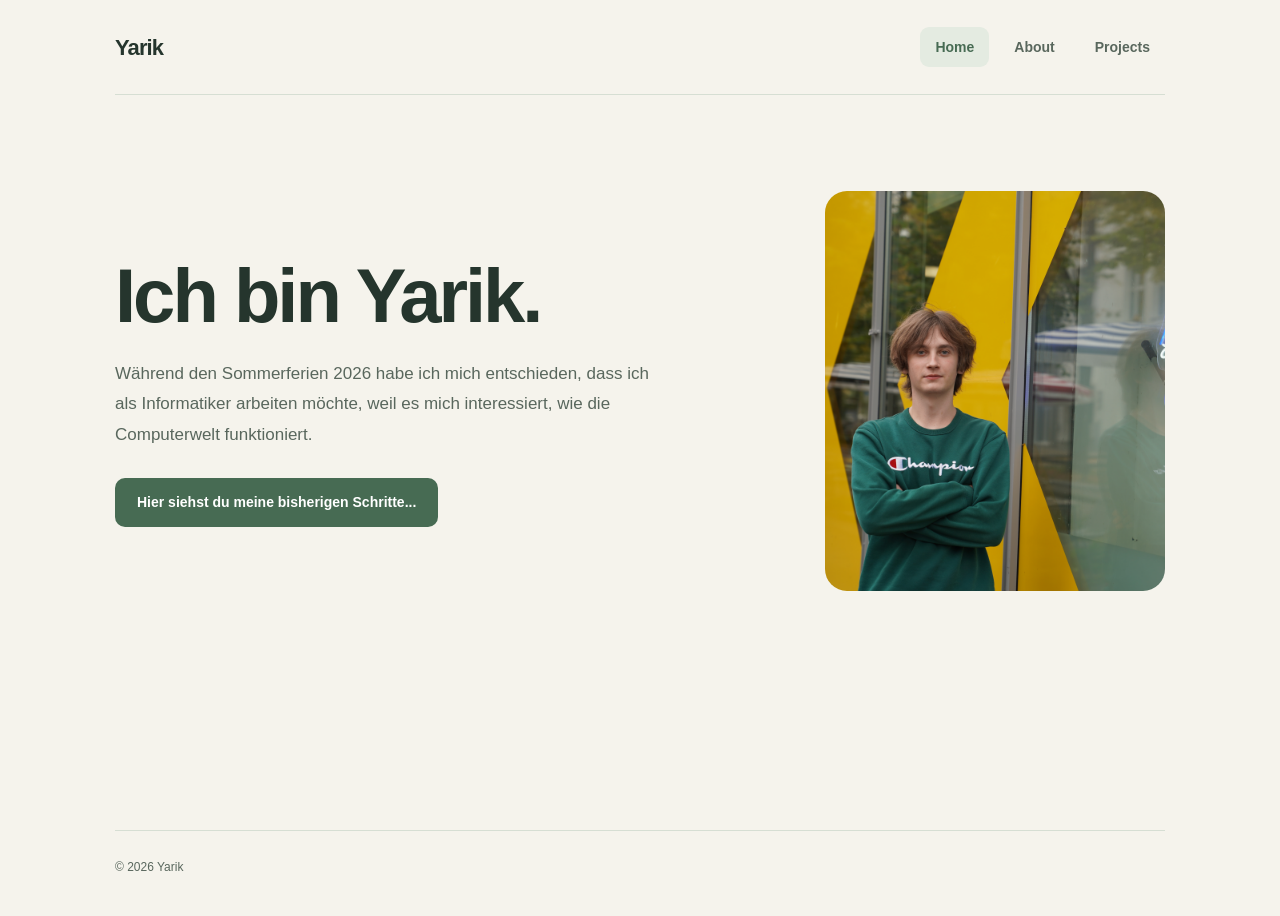
<file: index.html>
<!DOCTYPE html>
<html lang="en">
<head>
  <meta charset="UTF-8">
  <meta name="viewport" content="width=device-width, initial-scale=1.0">
  <title>Yarik | Home</title>
  <link rel="stylesheet" href="style.css">
</head>
<body>
  <!-- Shared site header; aria-current marks the active page in the navigation. -->
  <header>
    <a class="logo" href="index.html">Yarik</a>
    <nav aria-label="Main navigation">
      <a href="index.html" aria-current="page">Home</a>
      <a href="about.html">About</a>
      <a href="projects.html">Projects</a>
    </nav>
  </header>
  <main>
    <!-- Home introduction and portrait use the shared two-column layout. -->
    <section class="with-image" aria-labelledby="home-title">
      <div>
        <h1 id="home-title">Ich bin Yarik.</h1>
        <p class="intro">Während den Sommerferien 2026 habe ich mich entschieden, dass ich als Informatiker arbeiten möchte, weil es mich interessiert, wie die Computerwelt funktioniert.</p>
        <a class="button" href="about.html">Hier siehst du meine bisherigen Schritte...</a>
      </div>
      <!-- The home modifier adjusts the crop for this specific photo. -->
      <img class="portrait-image portrait-image-home" src="img/DSC07220.JPG" alt="Yaroslav standing in front of a yellow glass facade" width="6000" height="4000" fetchpriority="high">
    </section>
  </main>
  <footer><span>© 2026 Yarik</span></footer>
</body>
</html>
</file>
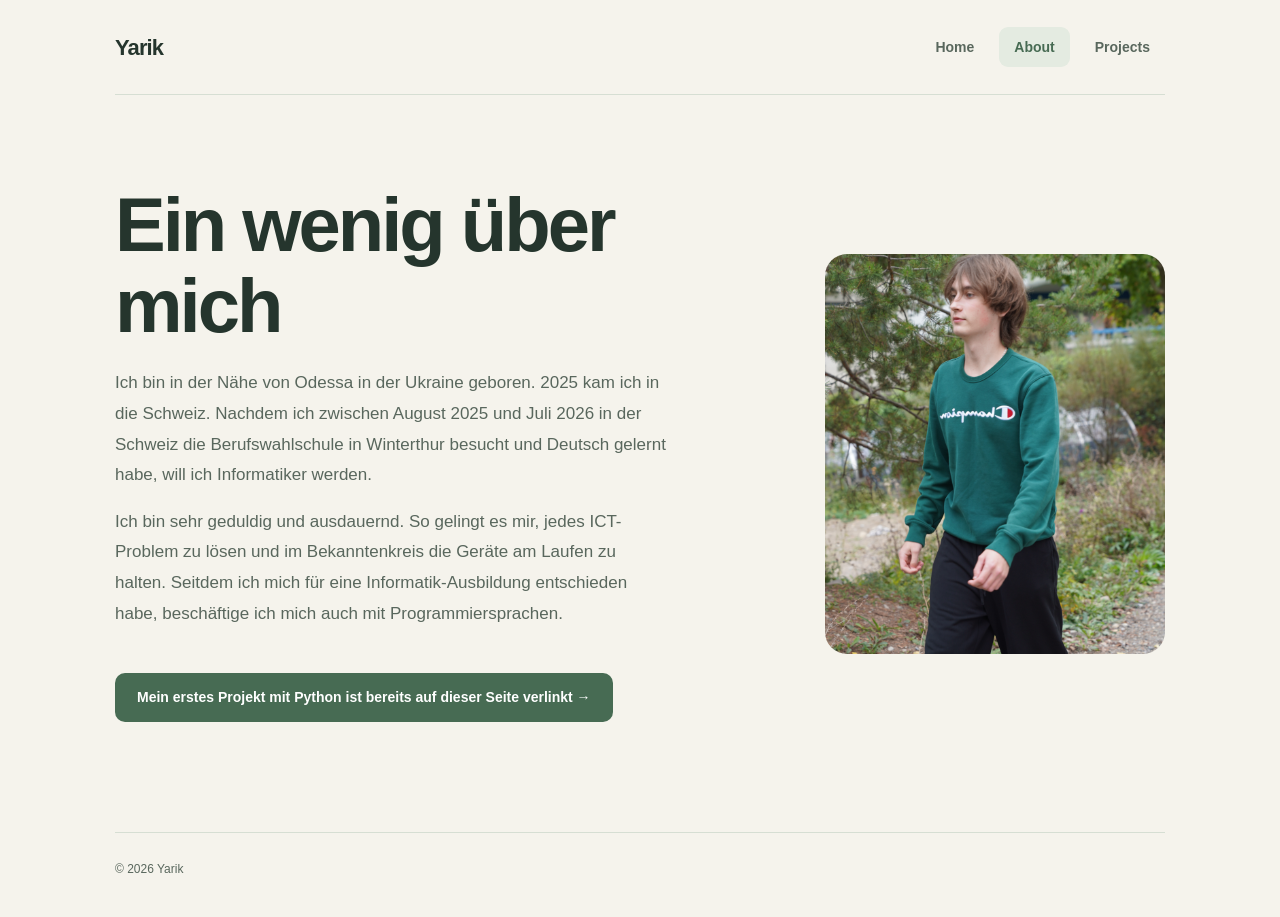
<file: about.html>
<!DOCTYPE html>
<html lang="en">
<head>
  <meta charset="UTF-8">
  <meta name="viewport" content="width=device-width, initial-scale=1.0">
  <title>Yarik | About</title>
  <link rel="stylesheet" href="style.css">
</head>
<body>
  <!-- Shared site header; aria-current marks the active page in the navigation. -->
  <header>
    <a class="logo" href="index.html">Yarik</a>
    <nav aria-label="Main navigation">
      <a href="index.html">Home</a>
      <a href="about.html" aria-current="page">About</a>
      <a href="projects.html">Projects</a>
    </nav>
  </header>
  <main>
    <!-- About text and portrait use the same layout as the home page. -->
    <section class="with-image" aria-labelledby="about-title">
      <div>
        <h1 id="about-title">Ein wenig über mich</h1>
        <div class="about-copy">
          <p>Ich bin in der Nähe von Odessa in der Ukraine geboren. 2025 kam ich in die Schweiz. Nachdem ich zwischen August 2025 und Juli 2026 in der Schweiz die Berufswahlschule in Winterthur besucht und Deutsch gelernt habe, will ich Informatiker werden.</p>
          <p>Ich bin sehr geduldig und ausdauernd. So gelingt es mir, jedes ICT-Problem zu lösen und im Bekanntenkreis die Geräte am Laufen zu halten. Seitdem ich mich für eine Informatik-Ausbildung entschieden habe, beschäftige ich mich auch mit Programmiersprachen.</p>
        </div>
        <a class="button" href="projects.html">Mein erstes Projekt mit Python ist bereits auf dieser Seite verlinkt →</a>
      </div>
      <!-- The about modifier adjusts the crop and mirrors only this photo. -->
      <img class="portrait-image portrait-image-about" src="img/DSC07216.JPG" alt="Yaroslav outdoors among trees" width="4000" height="6000" loading="lazy">
    </section>
  </main>
  <footer><span>© 2026 Yarik</span></footer>
</body>
</html>
</file>
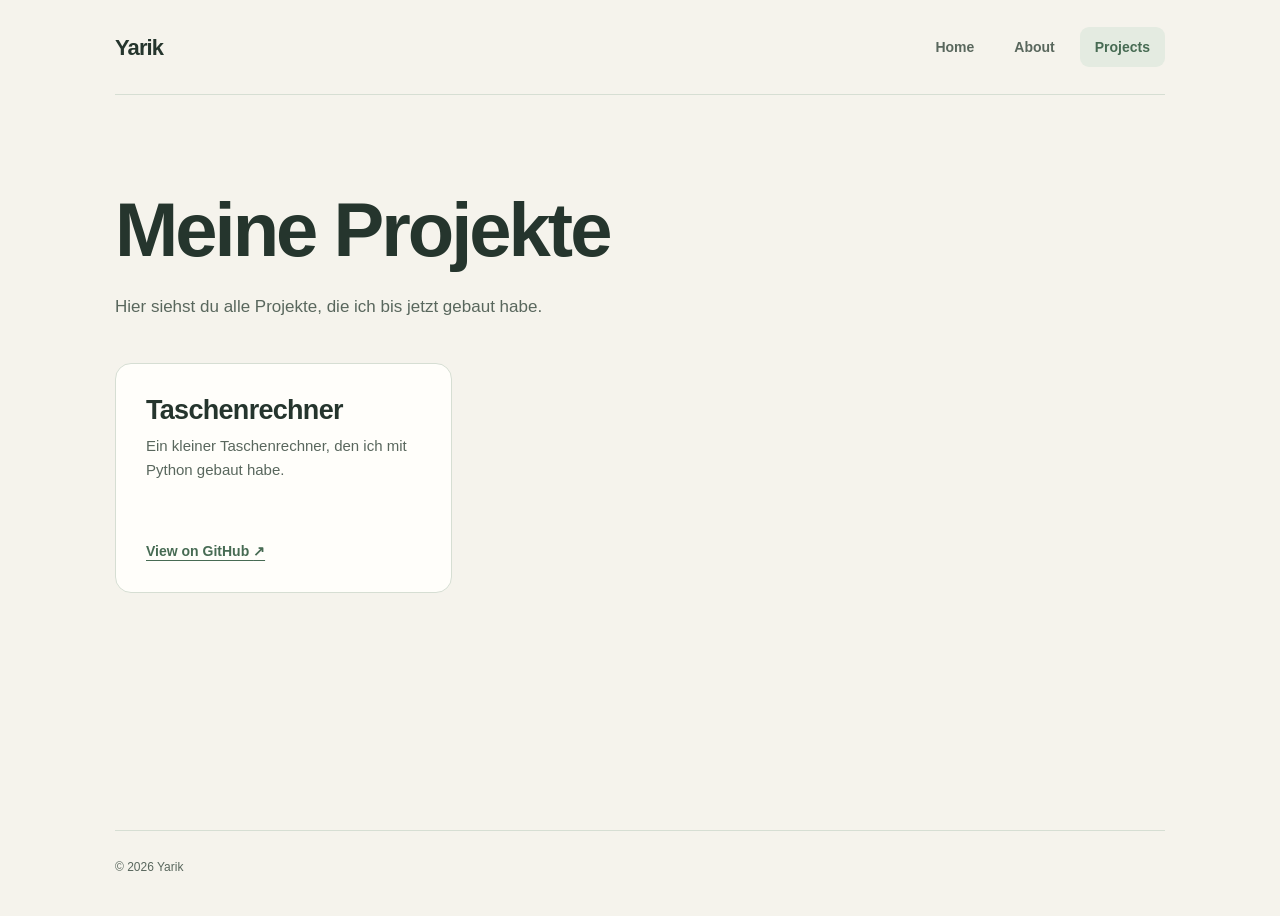
<file: projects.html>
<!DOCTYPE html>
<html lang="en">
<head>
  <meta charset="UTF-8">
  <meta name="viewport" content="width=device-width, initial-scale=1.0">
  <title>Yarik | Projects</title>
  <link rel="stylesheet" href="style.css">
</head>
<body>
  <!-- Shared site header; aria-current marks the active page in the navigation. -->
  <header>
    <a class="logo" href="index.html">Yarik</a>
    <nav aria-label="Main navigation">
      <a href="index.html">Home</a>
      <a href="about.html">About</a>
      <a href="projects.html" aria-current="page">Projects</a>
    </nav>
  </header>
  <main>
    <!-- Project cards are laid out by .project-grid in the shared stylesheet. -->
    <section class="projects-section" aria-labelledby="projects-title">
      <h1 id="projects-title">Meine Projekte</h1>
      <p class="intro">Hier siehst du alle Projekte, die ich bis jetzt gebaut habe.</p>
      <div class="project-grid">
        <!-- Add another article here for each new project. -->
        <article class="project-card">
          <div class="project-card-content">
            <h2>Taschenrechner</h2>
            <p>Ein kleiner Taschenrechner, den ich mit Python gebaut habe.</p>
          </div>
          <a href="https://github.com/yarik007-com/calculator" rel="noopener noreferrer" target="_blank">View on GitHub <span aria-hidden="true">↗</span></a>
        </article>
      </div>
    </section>
  </main>
  <footer><span>© 2026 Yarik</span></footer>
</body>
</html>
</file>
<file: style.css>
/* Shared colors used throughout all three pages. */
:root {
    --background: #f5f3ec;
    --text: #25352d;
    --muted: #59675d;
    --green: #476b53;
    --pale-green: #e4ebe1;
    --line: #d6ded3;
}

* {
    box-sizing: border-box;
}

body {
    margin: 0;
    background: var(--background);
    color: var(--text);
    font-family: Arial, Helvetica, sans-serif;
    line-height: 1.6;
}

/* Keep the page header, content, and footer aligned in one centered column. */
header, main, footer {
    width: min(100% - 48px, 1050px);
    margin-inline: auto;
}

header {
    display: flex;
    align-items: center;
    justify-content: space-between;
    gap: 24px;
    padding: 27px 0;
    border-bottom: 1px solid var(--line);
}

.logo {
    color: var(--text);
    font-size: 22px;
    font-weight: 800;
    letter-spacing: -.9px;
    text-decoration: none;
}

nav {
    display: flex;
    flex-wrap: wrap;
    gap: 10px;
}

nav a {
    padding: 9px 15px;
    border-radius: 9px;
    color: var(--muted);
    font-size: 14px;
    font-weight: 600;
    text-decoration: none;
}

/* The active navigation item uses the same highlight as hover and keyboard focus. */
nav a:hover, nav a:focus-visible, nav a[aria-current="page"] {
    background: var(--pale-green);
    color: var(--green);
}

main {
    min-height: calc(100vh - 165px);
}

/* Default spacing for each page's main content section. */
section {
    display: flex;
    min-height: 68vh;
    max-width: 720px;
    flex-direction: column;
    justify-content: center;
    padding: 90px 0 110px;
}

/* Home and About share a text-and-image grid. */
.with-image {
    display: grid;
    max-width: none;
    grid-template-columns: minmax(0, 1.35fr) minmax(260px, 1fr);
    align-items: center;
    gap: clamp(35px, 7vw, 90px);
}

.portrait-image {
    display: block;
    width: 100%;
    max-width: 340px;
    height: 400px;
    justify-self: end;
    border-radius: 22px;
    object-fit: cover;
}

/* Each photo needs a different crop within the shared portrait frame. */
.portrait-image-home {
    object-position: 32% center;
}

.portrait-image-about {
    object-position: center 28%;
    /* Mirror the About photo horizontally without rotating it. */
    transform: scaleX(-1);
}

.eyebrow {
    margin: 0 0 14px;
    color: var(--green);
    font-size: 12px;
    font-weight: 800;
    letter-spacing: 2px;
    text-transform: uppercase;
}

h1 {
    margin: 0 0 22px;
    font-size: clamp(42px, 6vw, 76px);
    font-weight: 800;
    letter-spacing: -3px;
    line-height: 1.06;
}

.intro, .about-copy {
    max-width: 570px;
    color: var(--muted);
    font-size: 17px;
    line-height: 1.8;
}

.intro {
    margin: 0;
}

.about-copy p {
    margin: 0 0 16px;
}

.projects-section {
    max-width: none;
    align-items: flex-start;
}

/* Cards wrap into as many columns as the available width allows. */
.project-grid {
    display: grid;
    width: 100%;
    grid-template-columns: repeat(auto-fill, minmax(min(100%, 320px), 1fr));
    gap: 20px;
    margin-top: 40px;
}

.project-card {
    display: flex;
    min-height: 230px;
    flex-direction: column;
    justify-content: space-between;
    padding: 30px;
    border: 1px solid var(--line);
    border-radius: 16px;
    background: #fffefa;
}

.project-card h2 {
    margin: 0 0 8px;
    font-size: 27px;
    letter-spacing: -.7px;
    line-height: 1.2;
}

.project-card p {
    margin: 0;
    color: var(--muted);
    font-size: 15px;
}

.project-card a {
    align-self: flex-start;
    color: var(--green);
    font-size: 14px;
    font-weight: 700;
    text-decoration: underline;
    text-underline-offset: 4px;
}

.project-card a:hover, .project-card a:focus-visible {
    color: #31533d;
}

/* Primary call-to-action link on the home page. */
.button {
    display: inline-flex;
    align-items: center;
    gap: 9px;
    width: fit-content;
    margin-top: 28px;
    padding: 13px 22px;
    border-radius: 10px;
    background: var(--green);
    color: white;
    font-size: 14px;
    font-weight: 700;
    text-decoration: none;
    transition: background .2s;
}

.button:hover, .button:focus-visible {
    background: #31533d;
}

footer {
    padding: 27px 0 38px;
    border-top: 1px solid var(--line);
    color: var(--muted);
    font-size: 12px;
}

/* Stack the header and image layout on narrow screens (for example on phones). */
@media (max-width: 600px) {
    header, main, footer {
        width: min(100% - 32px, 1050px);
    }

    header {
        align-items: flex-start;
        flex-direction: column;
        gap: 12px;
    }

    nav {
        gap: 3px;
    }

    nav a {
        padding: 7px 11px;
    }

    section {
        min-height: auto;
        padding: 70px 0 90px;
    }

    .with-image {
        grid-template-columns: 1fr;
    }

    .portrait-image {
        max-width: 340px;
        height: 260px;
        justify-self: start;
    }

    .project-grid {
        margin-top: 30px;
    }

    .project-card {
        min-height: 200px;
        padding: 24px;
    }

    h1 {
        letter-spacing: -2px;
    }
}

/* Honor the visitor's reduced-motion preference. */
@media (prefers-reduced-motion: reduce) {
    .button {
        transition: none;
    }
}
</file>
